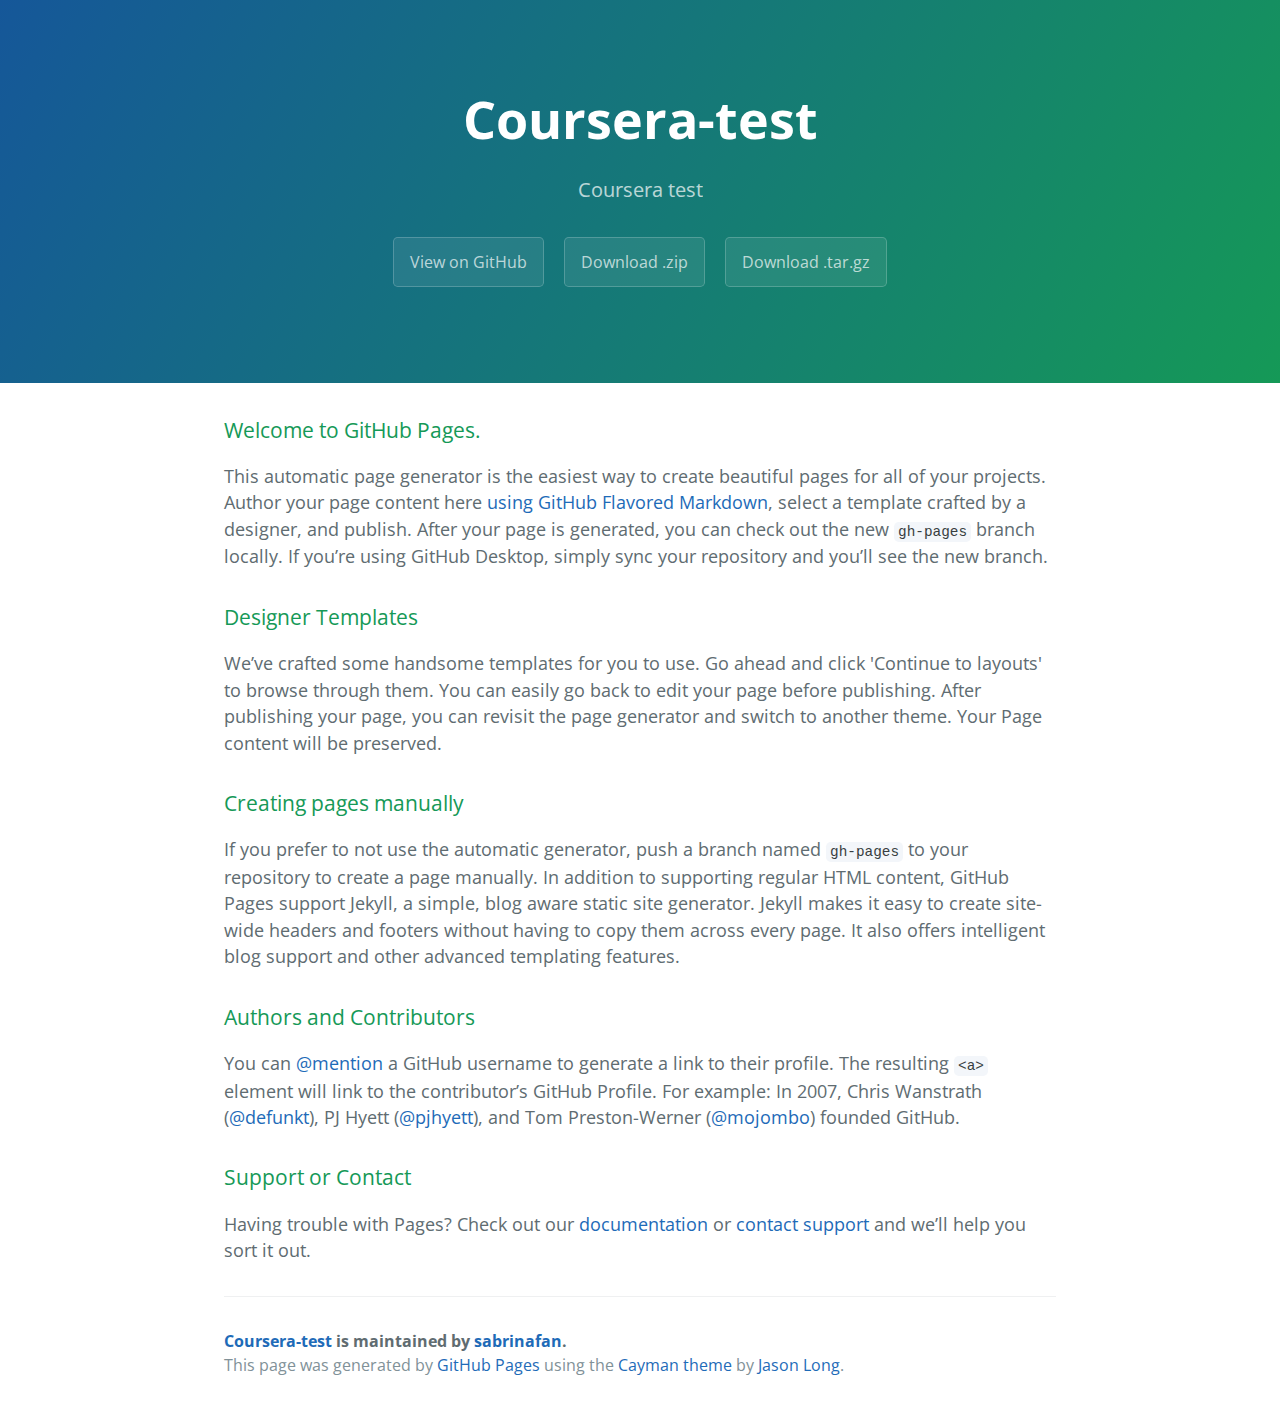
<file: index.html>
<!DOCTYPE html>
<html lang="en-us">
  <head>
    <meta charset="UTF-8">
    <title>Coursera-test by sabrinafan</title>
    <meta name="viewport" content="width=device-width, initial-scale=1">
    <link rel="stylesheet" type="text/css" href="stylesheets/normalize.css" media="screen">
    <link href='https://fonts.googleapis.com/css?family=Open+Sans:400,700' rel='stylesheet' type='text/css'>
    <link rel="stylesheet" type="text/css" href="stylesheets/stylesheet.css" media="screen">
    <link rel="stylesheet" type="text/css" href="stylesheets/github-light.css" media="screen">
  </head>
  <body>
    <section class="page-header">
      <h1 class="project-name">Coursera-test</h1>
      <h2 class="project-tagline">Coursera test</h2>
      <a href="https://github.com/sabrinafan/Coursera-test" class="btn">View on GitHub</a>
      <a href="https://github.com/sabrinafan/Coursera-test/zipball/master" class="btn">Download .zip</a>
      <a href="https://github.com/sabrinafan/Coursera-test/tarball/master" class="btn">Download .tar.gz</a>
    </section>

    <section class="main-content">
      <h3>
<a id="welcome-to-github-pages" class="anchor" href="#welcome-to-github-pages" aria-hidden="true"><span aria-hidden="true" class="octicon octicon-link"></span></a>Welcome to GitHub Pages.</h3>

<p>This automatic page generator is the easiest way to create beautiful pages for all of your projects. Author your page content here <a href="https://guides.github.com/features/mastering-markdown/">using GitHub Flavored Markdown</a>, select a template crafted by a designer, and publish. After your page is generated, you can check out the new <code>gh-pages</code> branch locally. If you’re using GitHub Desktop, simply sync your repository and you’ll see the new branch.</p>

<h3>
<a id="designer-templates" class="anchor" href="#designer-templates" aria-hidden="true"><span aria-hidden="true" class="octicon octicon-link"></span></a>Designer Templates</h3>

<p>We’ve crafted some handsome templates for you to use. Go ahead and click 'Continue to layouts' to browse through them. You can easily go back to edit your page before publishing. After publishing your page, you can revisit the page generator and switch to another theme. Your Page content will be preserved.</p>

<h3>
<a id="creating-pages-manually" class="anchor" href="#creating-pages-manually" aria-hidden="true"><span aria-hidden="true" class="octicon octicon-link"></span></a>Creating pages manually</h3>

<p>If you prefer to not use the automatic generator, push a branch named <code>gh-pages</code> to your repository to create a page manually. In addition to supporting regular HTML content, GitHub Pages support Jekyll, a simple, blog aware static site generator. Jekyll makes it easy to create site-wide headers and footers without having to copy them across every page. It also offers intelligent blog support and other advanced templating features.</p>

<h3>
<a id="authors-and-contributors" class="anchor" href="#authors-and-contributors" aria-hidden="true"><span aria-hidden="true" class="octicon octicon-link"></span></a>Authors and Contributors</h3>

<p>You can <a href="https://help.github.com/articles/basic-writing-and-formatting-syntax/#mentioning-users-and-teams" class="user-mention">@mention</a> a GitHub username to generate a link to their profile. The resulting <code>&lt;a&gt;</code> element will link to the contributor’s GitHub Profile. For example: In 2007, Chris Wanstrath (<a href="https://github.com/defunkt" class="user-mention">@defunkt</a>), PJ Hyett (<a href="https://github.com/pjhyett" class="user-mention">@pjhyett</a>), and Tom Preston-Werner (<a href="https://github.com/mojombo" class="user-mention">@mojombo</a>) founded GitHub.</p>

<h3>
<a id="support-or-contact" class="anchor" href="#support-or-contact" aria-hidden="true"><span aria-hidden="true" class="octicon octicon-link"></span></a>Support or Contact</h3>

<p>Having trouble with Pages? Check out our <a href="https://help.github.com/pages">documentation</a> or <a href="https://github.com/contact">contact support</a> and we’ll help you sort it out.</p>

      <footer class="site-footer">
        <span class="site-footer-owner"><a href="https://github.com/sabrinafan/Coursera-test">Coursera-test</a> is maintained by <a href="https://github.com/sabrinafan">sabrinafan</a>.</span>

        <span class="site-footer-credits">This page was generated by <a href="https://pages.github.com">GitHub Pages</a> using the <a href="https://github.com/jasonlong/cayman-theme">Cayman theme</a> by <a href="https://twitter.com/jasonlong">Jason Long</a>.</span>
      </footer>

    </section>

  
  </body>
</html>
</file>
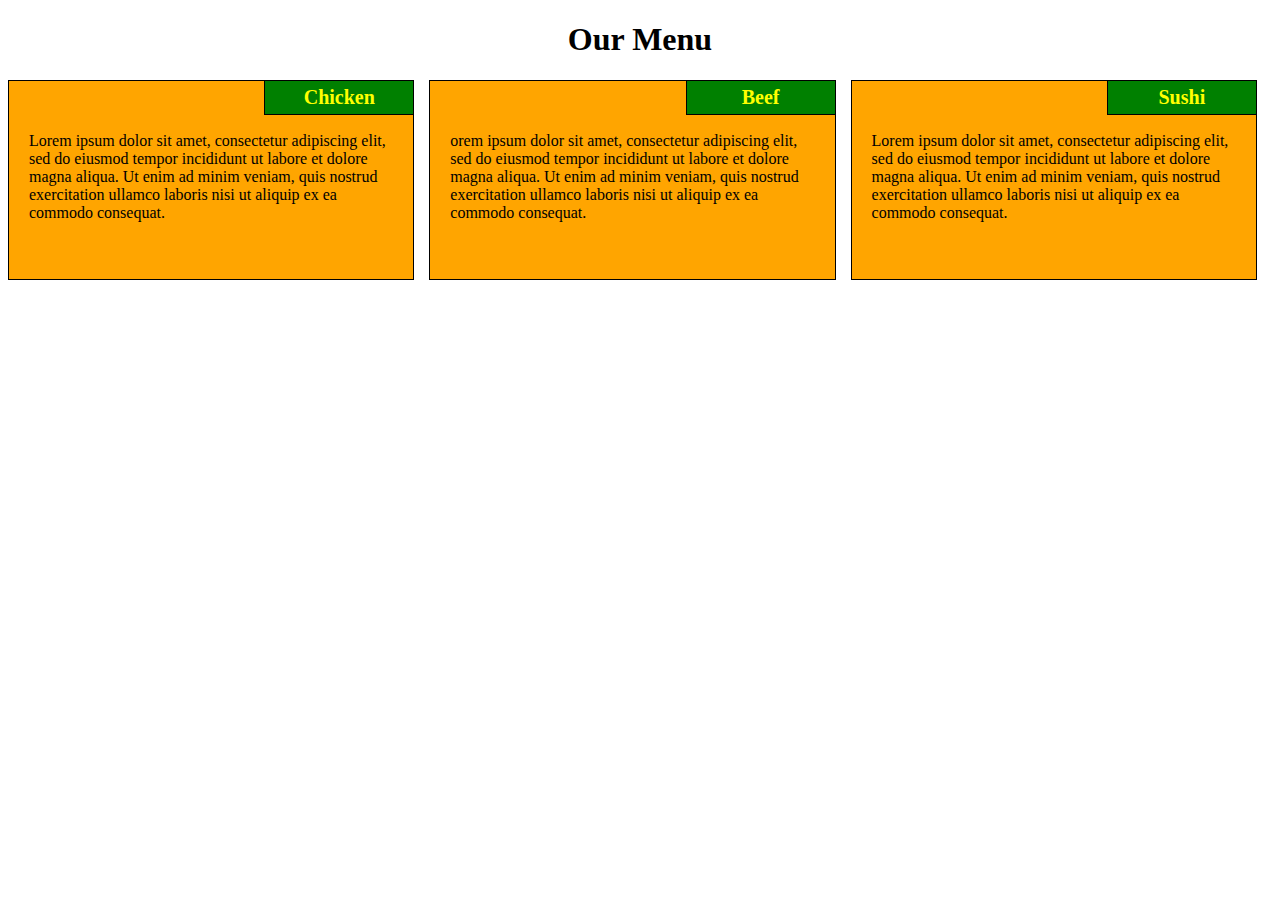
<file: module2_solution/index.html>
<!DOCTYPE html>
<html>
<head>
	<meta charset="utf-8">
	<meta name="viewport" content="width=device-width, initial-scale=1">
	<title>Module 2 - Solution</title>
	<link rel="stylesheet" type="text/css" href="css/style.css">
</head>

<body>
	<h1>Our Menu</h1>
	<div class="row">
	
			<div class="col-lg-4 col-md-6 col-sm-12">
			<div class="section">
			<h2>Chicken</h2>
			<p>Lorem ipsum dolor sit amet, consectetur adipiscing elit, sed do eiusmod tempor incididunt ut labore et dolore magna aliqua. Ut enim ad minim veniam, quis nostrud exercitation ullamco laboris nisi ut aliquip ex ea commodo consequat.</p>
			</div>
			</div>
				
			<div class="col-lg-4 col-md-6 col-sm-12">
			<div class="section">
			<h2>Beef</h2>
			<p>orem ipsum dolor sit amet, consectetur adipiscing elit, sed do eiusmod tempor incididunt ut labore et dolore magna aliqua. Ut enim ad minim veniam, quis nostrud exercitation ullamco laboris nisi ut aliquip ex ea commodo consequat.</p>
			</div>
			</div>

			<div class="col-lg-4 col-md-6 col-sm-12">
			<div class="section">
			<h2>Sushi</h2>
			<p>Lorem ipsum dolor sit amet, consectetur adipiscing elit, sed do eiusmod tempor incididunt ut labore et dolore magna aliqua. Ut enim ad minim veniam, quis nostrud exercitation ullamco laboris nisi ut aliquip ex ea commodo consequat.</p>
			</div>
			</div>
			
	</div>
</body>
</html>
</file>
<file: stylesheets/stylesheet.css>
* {
  box-sizing: border-box; }

body {
  padding: 0;
  margin: 0;
  font-family: "Open Sans", "Helvetica Neue", Helvetica, Arial, sans-serif;
  font-size: 16px;
  line-height: 1.5;
  color: #606c71; }

a {
  color: #1e6bb8;
  text-decoration: none; }
  a:hover {
    text-decoration: underline; }

.btn {
  display: inline-block;
  margin-bottom: 1rem;
  color: rgba(255, 255, 255, 0.7);
  background-color: rgba(255, 255, 255, 0.08);
  border-color: rgba(255, 255, 255, 0.2);
  border-style: solid;
  border-width: 1px;
  border-radius: 0.3rem;
  transition: color 0.2s, background-color 0.2s, border-color 0.2s; }
  .btn + .btn {
    margin-left: 1rem; }

.btn:hover {
  color: rgba(255, 255, 255, 0.8);
  text-decoration: none;
  background-color: rgba(255, 255, 255, 0.2);
  border-color: rgba(255, 255, 255, 0.3); }

@media screen and (min-width: 64em) {
  .btn {
    padding: 0.75rem 1rem; } }

@media screen and (min-width: 42em) and (max-width: 64em) {
  .btn {
    padding: 0.6rem 0.9rem;
    font-size: 0.9rem; } }

@media screen and (max-width: 42em) {
  .btn {
    display: block;
    width: 100%;
    padding: 0.75rem;
    font-size: 0.9rem; }
    .btn + .btn {
      margin-top: 1rem;
      margin-left: 0; } }

.page-header {
  color: #fff;
  text-align: center;
  background-color: #159957;
  background-image: linear-gradient(120deg, #155799, #159957); }

@media screen and (min-width: 64em) {
  .page-header {
    padding: 5rem 6rem; } }

@media screen and (min-width: 42em) and (max-width: 64em) {
  .page-header {
    padding: 3rem 4rem; } }

@media screen and (max-width: 42em) {
  .page-header {
    padding: 2rem 1rem; } }

.project-name {
  margin-top: 0;
  margin-bottom: 0.1rem; }

@media screen and (min-width: 64em) {
  .project-name {
    font-size: 3.25rem; } }

@media screen and (min-width: 42em) and (max-width: 64em) {
  .project-name {
    font-size: 2.25rem; } }

@media screen and (max-width: 42em) {
  .project-name {
    font-size: 1.75rem; } }

.project-tagline {
  margin-bottom: 2rem;
  font-weight: normal;
  opacity: 0.7; }

@media screen and (min-width: 64em) {
  .project-tagline {
    font-size: 1.25rem; } }

@media screen and (min-width: 42em) and (max-width: 64em) {
  .project-tagline {
    font-size: 1.15rem; } }

@media screen and (max-width: 42em) {
  .project-tagline {
    font-size: 1rem; } }

.main-content :first-child {
  margin-top: 0; }
.main-content img {
  max-width: 100%; }
.main-content h1, .main-content h2, .main-content h3, .main-content h4, .main-content h5, .main-content h6 {
  margin-top: 2rem;
  margin-bottom: 1rem;
  font-weight: normal;
  color: #159957; }
.main-content p {
  margin-bottom: 1em; }
.main-content code {
  padding: 2px 4px;
  font-family: Consolas, "Liberation Mono", Menlo, Courier, monospace;
  font-size: 0.9rem;
  color: #383e41;
  background-color: #f3f6fa;
  border-radius: 0.3rem; }
.main-content pre {
  padding: 0.8rem;
  margin-top: 0;
  margin-bottom: 1rem;
  font: 1rem Consolas, "Liberation Mono", Menlo, Courier, monospace;
  color: #567482;
  word-wrap: normal;
  background-color: #f3f6fa;
  border: solid 1px #dce6f0;
  border-radius: 0.3rem; }
  .main-content pre > code {
    padding: 0;
    margin: 0;
    font-size: 0.9rem;
    color: #567482;
    word-break: normal;
    white-space: pre;
    background: transparent;
    border: 0; }
.main-content .highlight {
  margin-bottom: 1rem; }
  .main-content .highlight pre {
    margin-bottom: 0;
    word-break: normal; }
.main-content .highlight pre, .main-content pre {
  padding: 0.8rem;
  overflow: auto;
  font-size: 0.9rem;
  line-height: 1.45;
  border-radius: 0.3rem; }
.main-content pre code, .main-content pre tt {
  display: inline;
  max-width: initial;
  padding: 0;
  margin: 0;
  overflow: initial;
  line-height: inherit;
  word-wrap: normal;
  background-color: transparent;
  border: 0; }
  .main-content pre code:before, .main-content pre code:after, .main-content pre tt:before, .main-content pre tt:after {
    content: normal; }
.main-content ul, .main-content ol {
  margin-top: 0; }
.main-content blockquote {
  padding: 0 1rem;
  margin-left: 0;
  color: #819198;
  border-left: 0.3rem solid #dce6f0; }
  .main-content blockquote > :first-child {
    margin-top: 0; }
  .main-content blockquote > :last-child {
    margin-bottom: 0; }
.main-content table {
  display: block;
  width: 100%;
  overflow: auto;
  word-break: normal;
  word-break: keep-all; }
  .main-content table th {
    font-weight: bold; }
  .main-content table th, .main-content table td {
    padding: 0.5rem 1rem;
    border: 1px solid #e9ebec; }
.main-content dl {
  padding: 0; }
  .main-content dl dt {
    padding: 0;
    margin-top: 1rem;
    font-size: 1rem;
    font-weight: bold; }
  .main-content dl dd {
    padding: 0;
    margin-bottom: 1rem; }
.main-content hr {
  height: 2px;
  padding: 0;
  margin: 1rem 0;
  background-color: #eff0f1;
  border: 0; }

@media screen and (min-width: 64em) {
  .main-content {
    max-width: 64rem;
    padding: 2rem 6rem;
    margin: 0 auto;
    font-size: 1.1rem; } }

@media screen and (min-width: 42em) and (max-width: 64em) {
  .main-content {
    padding: 2rem 4rem;
    font-size: 1.1rem; } }

@media screen and (max-width: 42em) {
  .main-content {
    padding: 2rem 1rem;
    font-size: 1rem; } }

.site-footer {
  padding-top: 2rem;
  margin-top: 2rem;
  border-top: solid 1px #eff0f1; }

.site-footer-owner {
  display: block;
  font-weight: bold; }

.site-footer-credits {
  color: #819198; }

@media screen and (min-width: 64em) {
  .site-footer {
    font-size: 1rem; } }

@media screen and (min-width: 42em) and (max-width: 64em) {
  .site-footer {
    font-size: 1rem; } }

@media screen and (max-width: 42em) {
  .site-footer {
    font-size: 0.9rem; } }
</file>
<file: stylesheets/github-light.css>
/*
The MIT License (MIT)

Copyright (c) 2016 GitHub, Inc.

Permission is hereby granted, free of charge, to any person obtaining a copy
of this software and associated documentation files (the "Software"), to deal
in the Software without restriction, including without limitation the rights
to use, copy, modify, merge, publish, distribute, sublicense, and/or sell
copies of the Software, and to permit persons to whom the Software is
furnished to do so, subject to the following conditions:

The above copyright notice and this permission notice shall be included in all
copies or substantial portions of the Software.

THE SOFTWARE IS PROVIDED "AS IS", WITHOUT WARRANTY OF ANY KIND, EXPRESS OR
IMPLIED, INCLUDING BUT NOT LIMITED TO THE WARRANTIES OF MERCHANTABILITY,
FITNESS FOR A PARTICULAR PURPOSE AND NONINFRINGEMENT. IN NO EVENT SHALL THE
AUTHORS OR COPYRIGHT HOLDERS BE LIABLE FOR ANY CLAIM, DAMAGES OR OTHER
LIABILITY, WHETHER IN AN ACTION OF CONTRACT, TORT OR OTHERWISE, ARISING FROM,
OUT OF OR IN CONNECTION WITH THE SOFTWARE OR THE USE OR OTHER DEALINGS IN THE
SOFTWARE.

*/

.pl-c /* comment */ {
  color: #969896;
}

.pl-c1 /* constant, variable.other.constant, support, meta.property-name, support.constant, support.variable, meta.module-reference, markup.raw, meta.diff.header */,
.pl-s .pl-v /* string variable */ {
  color: #0086b3;
}

.pl-e /* entity */,
.pl-en /* entity.name */ {
  color: #795da3;
}

.pl-smi /* variable.parameter.function, storage.modifier.package, storage.modifier.import, storage.type.java, variable.other */,
.pl-s .pl-s1 /* string source */ {
  color: #333;
}

.pl-ent /* entity.name.tag */ {
  color: #63a35c;
}

.pl-k /* keyword, storage, storage.type */ {
  color: #a71d5d;
}

.pl-s /* string */,
.pl-pds /* punctuation.definition.string, string.regexp.character-class */,
.pl-s .pl-pse .pl-s1 /* string punctuation.section.embedded source */,
.pl-sr /* string.regexp */,
.pl-sr .pl-cce /* string.regexp constant.character.escape */,
.pl-sr .pl-sre /* string.regexp source.ruby.embedded */,
.pl-sr .pl-sra /* string.regexp string.regexp.arbitrary-repitition */ {
  color: #183691;
}

.pl-v /* variable */ {
  color: #ed6a43;
}

.pl-id /* invalid.deprecated */ {
  color: #b52a1d;
}

.pl-ii /* invalid.illegal */ {
  color: #f8f8f8;
  background-color: #b52a1d;
}

.pl-sr .pl-cce /* string.regexp constant.character.escape */ {
  font-weight: bold;
  color: #63a35c;
}

.pl-ml /* markup.list */ {
  color: #693a17;
}

.pl-mh /* markup.heading */,
.pl-mh .pl-en /* markup.heading entity.name */,
.pl-ms /* meta.separator */ {
  font-weight: bold;
  color: #1d3e81;
}

.pl-mq /* markup.quote */ {
  color: #008080;
}

.pl-mi /* markup.italic */ {
  font-style: italic;
  color: #333;
}

.pl-mb /* markup.bold */ {
  font-weight: bold;
  color: #333;
}

.pl-md /* markup.deleted, meta.diff.header.from-file */ {
  color: #bd2c00;
  background-color: #ffecec;
}

.pl-mi1 /* markup.inserted, meta.diff.header.to-file */ {
  color: #55a532;
  background-color: #eaffea;
}

.pl-mdr /* meta.diff.range */ {
  font-weight: bold;
  color: #795da3;
}

.pl-mo /* meta.output */ {
  color: #1d3e81;
}
</file>
<file: module2_solution/css/style.css>
* {
	box-sizing: border-box;
}

h1 {
	text-align: center;
}

h2 {
    border: 1px solid black;
    padding: 5px;
    font-size: 125%;
    width: 150px;
    text-align: center;
    margin-top: -13px;
    position: absolute;
    right: -1px;
    top: 12px;
    color: yellow;
    background: green;
}

.row {
	width: 100%;

}

.section {
	background-color: orange;
    border: 1px solid black;
    position: relative;
    min-height: 200px;
    margin-right: 15px;
    margin-left: auto;
    margin-bottom: 15px;
    padding: 20px;
    padding-top: 35px;
    min-width: 300px;
}

/****Larger Devives Only****/
@media (min-width: 992px) {
	.col-lg-4 {
    width: 33.33%;
    float: left;
  }
}

/****Medium Devices Only****/
@media (min-width: 768px) and (max-width: 991px) {
    .col-md-6 {
    	width: 50%;
    	float: left;
    }
}

/****Small Devices Only****/
@media (max-width: 767px) {
	.col-sm-12 {
		width: 100%;
		float: left;
	}
}
</file>
